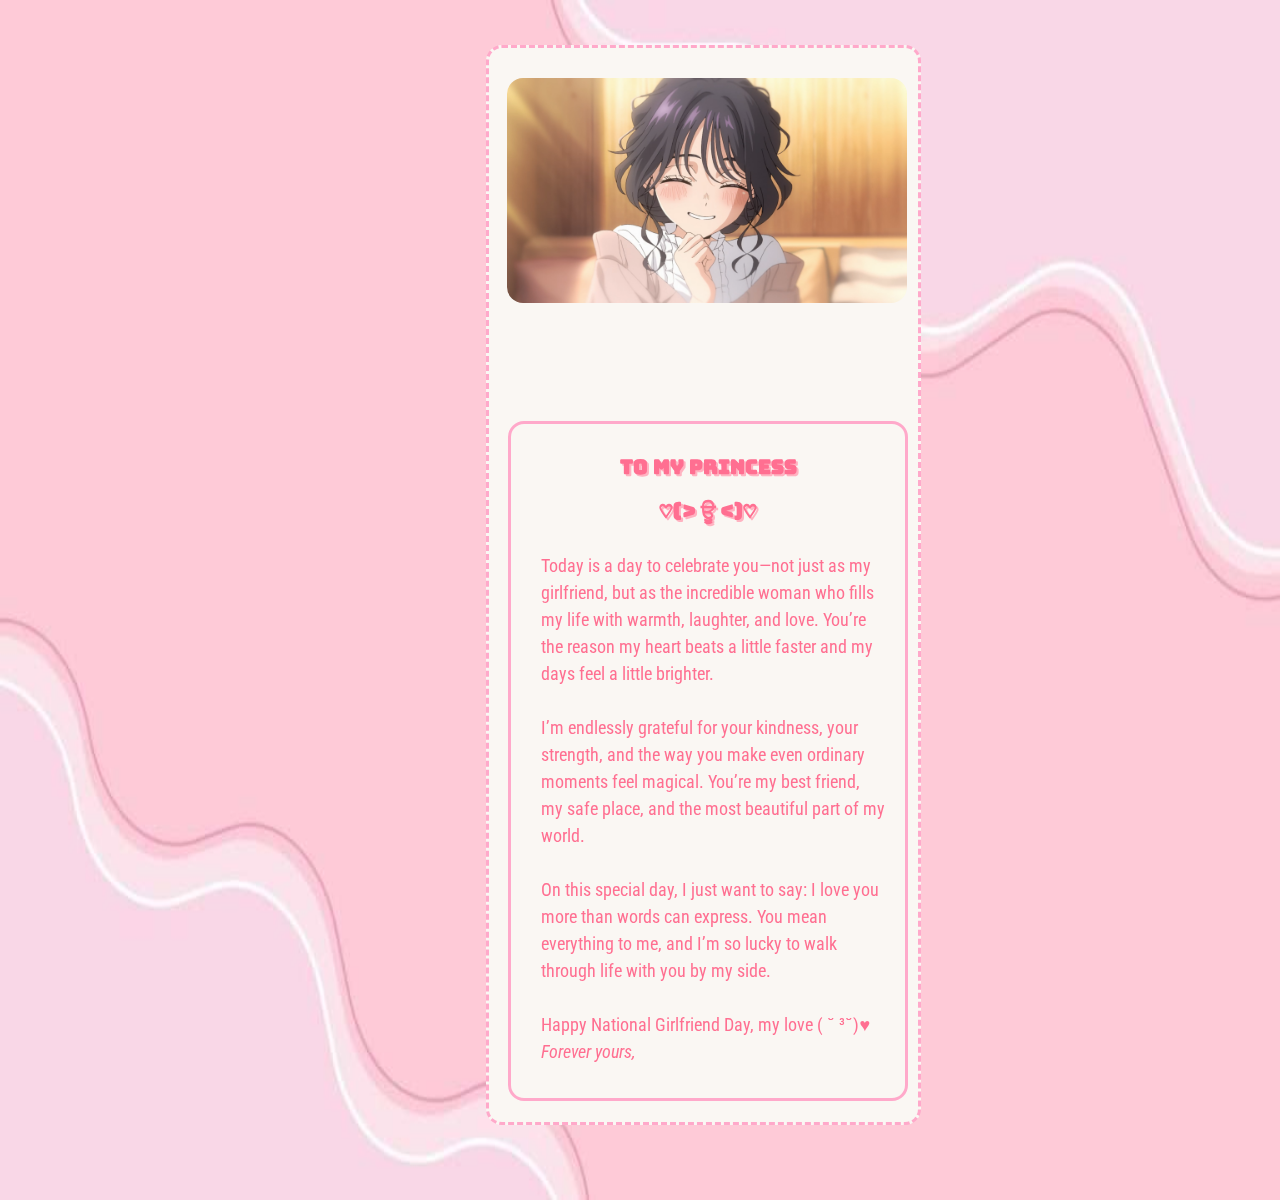
<file: index3.html>
<!DOCTYPE html>
<html lang="en">
<head>
    <meta charset="UTF-8">
    <meta name="viewport" content="width=device-width, initial-scale=1.0">
    <title>NOTE FOR YOUUUU!!!</title>
    <link rel="stylesheet" href="style3.css">
</head>
<body>
      <img src="/bg-pink-web.jpg" alt="bg-pink-web" class="bg-web">
    <div class="wrapper">
        <div class="container">
            <img src="/waguri1.png" alt="gif-img" class="gif">
           <iframe data-testid="embed-iframe" style="border-radius:12px" src="https://open.spotify.com/embed/track/1Q7EgiMOuwDcB0PJC6AzON?utm_source=generator" width="400px" height="150px" frameBorder="0" allowfullscreen="" allow="autoplay; clipboard-write; encrypted-media; fullscreen; picture-in-picture" loading="lazy"></iframe>
            <div class="noteforher">
                <div class="note">
                    <h1 class="caption">To my princess</h1>
                    <h1 class="caption caption-1">♡⁠(⁠>⁠ ⁠ਊ⁠ ⁠<⁠)⁠♡</h1>
                    <article>
                        <div class="tex">
                            <p>
                                Today is a day to celebrate you—not just as my girlfriend, but as the incredible woman who fills my life with warmth, laughter, and love. You’re the reason my heart beats a little faster and my days feel a little brighter.
                            </p>
                            <p>
                                <br> I’m endlessly grateful for your kindness, your strength, and the way you make even ordinary moments feel magical. You’re my best friend, my safe place, and the most beautiful part of my world.
                            </p>
                            <p>
                                <br>On this special day, I just want to say:
                            I love you more than words can express.
                            You mean everything to me, and I’m so lucky to walk through life with you by my side.
                            <p> <br>Happy National Girlfriend Day, my love (⁠ ⁠˘⁠ ⁠³⁠˘⁠)⁠♥</p>
                            <p>  <i>Forever yours,</i></p>


                            </p>
                        </div>
                    </article>
                </div>
            </div>
        </div>
    </div>
</body>
</html>
</file>
<file: style3.css>
@import url("https://fonts.googleapis.com/css2?family=Bungee&family=Roboto+Condensed:ital,wght@0,100..900;1,100..900&display=swap");

* {
  margin: 0;
  padding: 0;
  box-sizing: border-box;
}
.bg-web {
  width: 100%;
  height: 1200px;
  object-fit: fill;
  z-index: -1;
  position: relative;
}
.wrapper {
  display: flex;
  justify-content: center;
  align-items: center;
  gap: 10px;
  position: absolute;
  top: 5%;
  left: 38%;
}
.container {
  width: 435px;
  height: 1080px;
  background-color: #faf7f3;
  z-index: 0;
  top: 20%;
  border: 3.5px dashed #ffa9ca;
  border-radius: 16px;
}
.gif {
  width: 400px;
  margin-left: 18px;
  margin-top: 30px;
  border-radius: 16px;
}

.caption {
  font-family: "Bungee", cursive;
  font-size: 20px;
  color: #ff6f91;
  text-align: center;
  margin-top: 30px;
  margin-bottom: 20px;
  text-shadow: 2px 2px #ffb3c1;
}
h2 {
  font-family: "Roboto Condensed", sans-serif;
  font-size: 20px;
  color: #ff6f91;
  text-align: center;
  margin-bottom: 20px;
  text-shadow: 1px 1px #ffb3c1;
  font-size: 20px;
}
#text {
  margin-left: 20px;
}
.btn {
  border: none;
  padding: 13px 14px;
  border-radius: 25px;
  font-family: "Roboto Condensed", sans-serif;
  font-size: 15px;
  color: white;
  text-align: center;
}
.btn-1 {
  margin-left: 63px;
  background-color: #a7d477;
}
.btn-2 {
  margin-left: 35px;
  background-color: #fd3160;
}
.gifs {
  width: 120px;
  margin-left: 165px;
}
.button-navigate {
  margin-top: 20px;
}

iframe {
  margin-left: 19px;
  margin-top: 10px;
}
.noteforher {
  width: 400px;
  height: 680px;
  background-color: #faf7f3;
  z-index: 0;
  top: 20%;
  border: 3.5px solid#ffa9ca;
  border-radius: 16px;
  margin-left: 19px;
  margin-top: -50px;
}
.caption-1 {
  line-height: 0.1;
}
.tex {
  font-family: "Roboto Condensed", sans-serif;
  font-size: 18px;
  color: #ff6f91;
  text-align: center;
}
.tex {
  display: flex;
  flex-direction: column;
  margin-left: 10px;
  text-align: left;
  padding: 20px;
  line-height: 1.5;
}
.waguri1 {
  width: 500px;
  border-radius: 20px;
  border: 5.5px dashed #ffa9ca;
}
</file>
